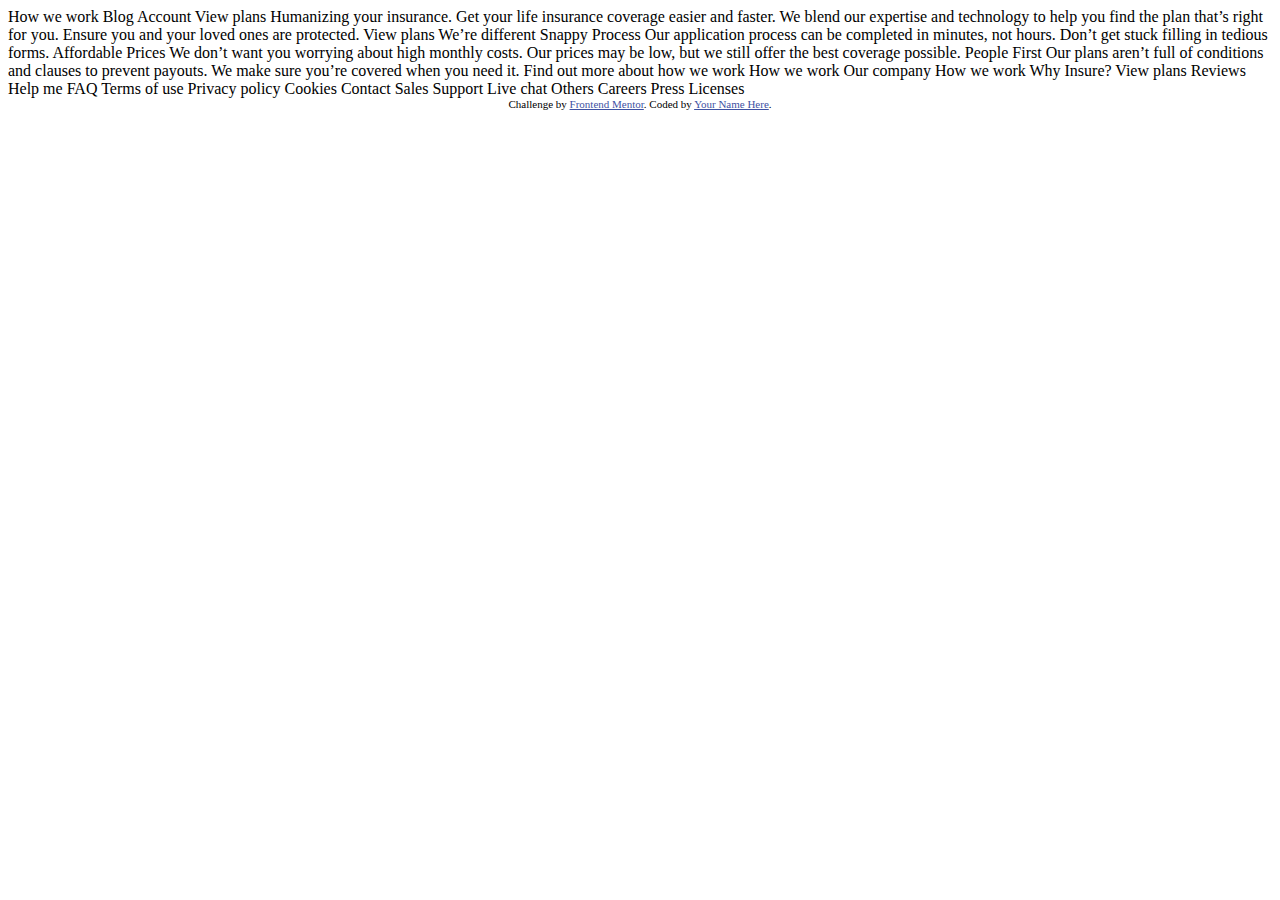
<file: index.html>
<!DOCTYPE html>
<html lang="en">
<head>
  <meta charset="UTF-8">
  <meta name="viewport" content="width=device-width, initial-scale=1.0"> <!-- displays site properly based on user's device -->

  <link rel="icon" type="image/png" sizes="32x32" href="./images/favicon-32x32.png">
  
  <title>Frontend Mentor | Insure landing page</title>

  <!-- Feel free to remove these styles or customise in your own stylesheet 👍 -->
  <style>
    .attribution { font-size: 11px; text-align: center; }
    .attribution a { color: hsl(228, 45%, 44%); }
  </style>
</head>
<body>

  How we work
  Blog
  Account
  View plans

  Humanizing your insurance.

  Get your life insurance coverage easier and faster. We blend our expertise 
  and technology to help you find the plan that’s right for you. Ensure you 
  and your loved ones are protected.

  View plans

  We’re different

  Snappy Process

  Our application process can be completed in minutes, not hours. Don’t get 
  stuck filling in tedious forms.

  Affordable Prices

  We don’t want you worrying about high monthly costs. Our prices may be low, 
  but we still offer the best coverage possible.

  People First

  Our plans aren’t full of conditions and clauses to prevent payouts. We make 
  sure you’re covered when you need it.

  Find out more about how we work

  How we work

  Our company

  How we work
  Why Insure?
  View plans
  Reviews

  Help me

  FAQ
  Terms of use
  Privacy policy
  Cookies

  Contact

  Sales
  Support
  Live chat

  Others

  Careers
  Press
  Licenses

  
  <div class="attribution">
    Challenge by <a href="https://www.frontendmentor.io?ref=challenge" target="_blank">Frontend Mentor</a>. 
    Coded by <a href="#">Your Name Here</a>.
  </div>
</body>
</html>
</file>
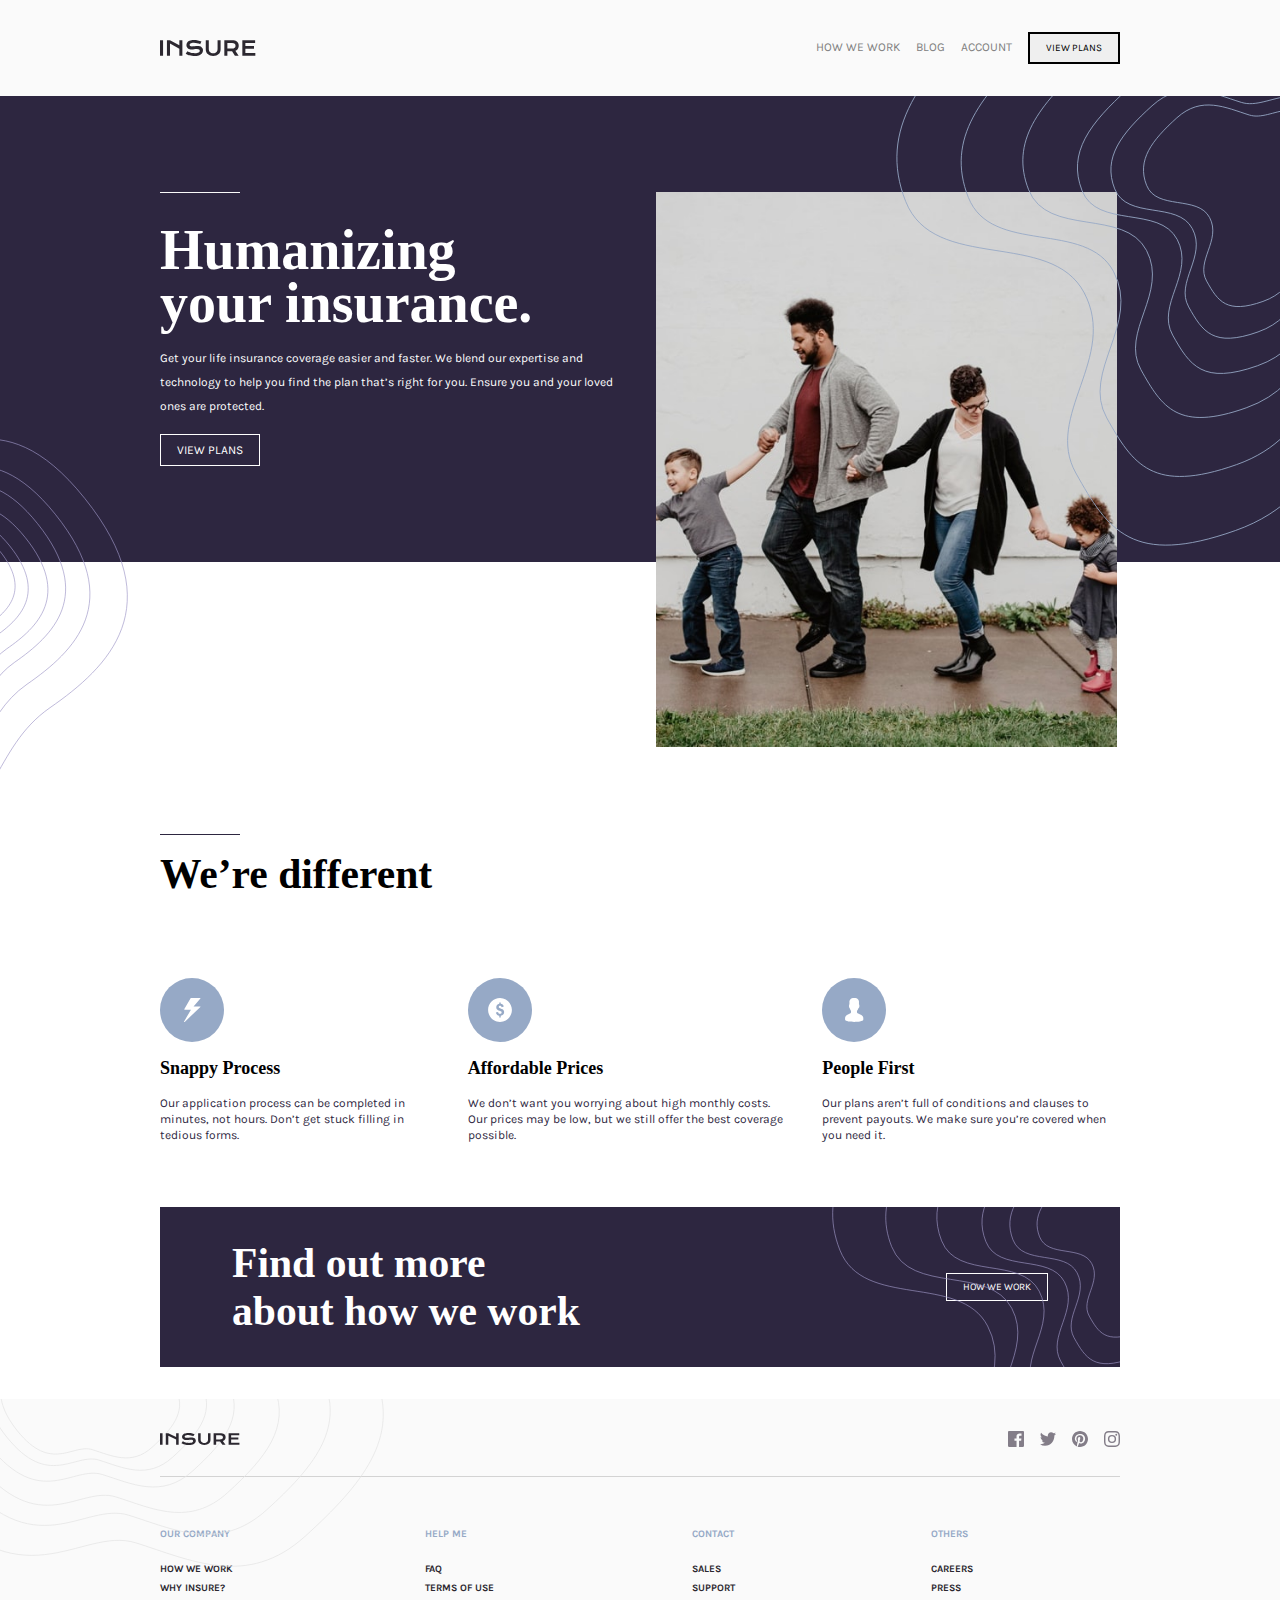
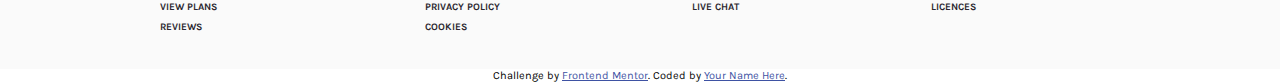
<file: Corrections/index.html>
<!DOCTYPE html>
<html lang="en">
<head>
  <meta charset="UTF-8">
  <meta name="viewport" content="width=device-width, initial-scale=1.0"> <!-- displays site properly based on user's device -->

  <link rel="icon" type="image/png" sizes="32x32" href="./images/favicon-32x32.png">
   <link rel="stylesheet" href="style.css">
  <!-- google font  -->
  <!-- font-family: 'Karla', sans-serif; -->
  <link rel="preconnect" href="https://fonts.googleapis.com">
  <link rel="preconnect" href="https://fonts.gstatic.com" crossorigin>
  <link href="https://fonts.googleapis.com/css2?family=Karla:ital,wght@0,200;0,300;0,400;0,500;0,600;0,700;0,800;1,200;1,300;1,400;1,500;1,600;1,700;1,800&display=swap" rel="stylesheet">

  <!-- font-family: 'Karla', sans-serif; -->
  <link rel="preconnect" href="https://fonts.googleapis.com">
  <link rel="preconnect" href="https://fonts.gstatic.com" crossorigin>
  <link href="https://fonts.googleapis.com/css2?family=Karla:ital,wght@0,200;0,300;0,400;0,500;0,600;0,700;0,800;1,200;1,300;1,400;1,500;1,600;1,700;1,800&display=swap" rel="stylesheet">

  <title>Frontend Mentor | Insure landing page</title>

  <!-- Feel free to remove these styles or customise in your own stylesheet 👍 -->
  <style>
    .attribution { font-size: 11px; text-align: center; }
    .attribution a { color: hsl(228, 45%, 44%); }
  </style>

  <link rel="stylesheet" href="./style.css">
</head>
<body>
  <!-- hero section  -->
<header class="hero">
  <!-- navbar  -->
  <nav class="hero-nav">
    <img src="../images/logo.svg" class="hero-nav-logo">
    <ul class="hero-nav-menu" id="nav-menu">
      <li><a href="">HOW WE WORK</a></li>
      <li><a href="">BLOG</a></li>
      <li><a href="">ACCOUNT</a></li>
      <button class="hero-nav-menu-button">VIEW PLANS</button>
      <img src="../images/bg-pattern-mobile-nav.svg" class="nav-pattern" alt="">
    </ul>
    <img src="../images/icon-hamburger.svg" id="menu-icon" class="hero-nav-icon" alt="">
  </nav>
  <!-- sub hero  -->
  <section class="intro">
    <div class="intro-first">
      <h1>Humanizing <br> your insurance.</h1>
      <p>Get your life insurance coverage easier and faster. We blend our expertise and technology to help you find the plan that’s right for you. Ensure you and your loved ones are protected.</p>
      <button>View plans</button>
    </div>
    <div class="intro-second">
      <img src="../images/image-intro-desktop.jpg" alt="">
    </div>
    <!-- destop patterns  -->
    <img src="../images/bg-pattern-intro-left-desktop.svg" class="intro-pattern-left" alt="">
    <img src="../images/bg-pattern-intro-right-desktop.svg" class="intro-pattern-right" alt="">
    <!-- mobile pattterns  -->
    <img src="../images/bg-pattern-intro-left-mobile.svg" class="intro-pattern-leftMobile" alt="">
    <img src="../images/bg-pattern-intro-right-mobile.svg" class="intro-pattern-rightMobile" alt="">
  </section>
</header>

<!-- mamin section  -->
<main class="main">
  <!-- different section  -->
  <section class="different">
    <div class="different-header">
      <h2>We’re different</h2>
    </div>
    <div class="different-contents">
      <div class="different-item">
        <img src="../images/icon-snappy-process.svg" alt="">
        <h4>Snappy Process</h4>
        <p> Our application process can be completed in minutes, not hours. Don’t get stuck filling in tedious forms.</p>
      </div>
      <div class="different-item">
        <img src="../images/icon-affordable-prices.svg" alt="">
        <h4>Affordable Prices</h4>
        <p> We don’t want you worrying about high monthly costs. Our prices may be low, but we still offer the best coverage possible.</p>
      </div>
      <div class="different-item">
        <img src="../images/icon-people-first.svg" alt="">
        <h4>People First</h4>
        <p> Our plans aren’t full of conditions and clauses to prevent payouts. We make sure you’re covered when you need it.</p>
      </div>
    </div>
  </section>

  <!-- find section  -->
  <section class="find">
    <div class="find-contents">
      <h1>Find out more <br> about how we work</h1>
      <button>HOW WE WORK</button>
      <img src="../images/bg-pattern-how-we-work-desktop.svg" alt="">
      <img src="../images/bg-pattern-how-we-work-mobile.svg" alt="">
      <!-- <img src="../images/bg-pattern-how-we-work-mobile.svg" alt=""> -->
    </div>
  </section>
</main>

<!-- footer section  -->
<footer class="footer">
  <img src="../images/bg-pattern-footer-desktop.svg" class="footer-pattern-desktop" alt="">
  <img src="../images/bg-pattern-footer-mobile.svg" class="footer-pattern-mobile" alt="">
  <section class="footer-section">
    <div class="footer-first">
      <img src="../images/logo.svg" class="footer-first-logo" alt="">
      <div class="footer-first-icons">
        <img src="../images/icon-facebook.svg" alt="">
        <img src="../images/icon-twitter.svg" alt="">
        <img src="../images/icon-pinterest.svg" alt="">
        <img src="../images/icon-instagram.svg" alt="">
      </div>
    </div>

    <div class="footer-second">
      <ul>
        <li><a href="">Our company</a></li>
        <li><a href="">How we work</a></li>
        <li><a href="">Why Insure?</a></li>
        <li><a href="">View plans</a></li>
        <li><a href="">Reviews</a></li>
      </ul>
      <ul>
        <li><a href="">Help me</a></li>
        <li><a href="">FAQ</a></li>
        <li><a href="">Terms of use</a></li>
        <li><a href="">Privacy policy</a></li>
        <li><a href="">Cookies</a></li>
      </ul>
      <ul>
        <li><a href="">Contact</a></li>
        <li><a href="">Sales</a></li>
        <li><a href="">Support</a></li>
        <li><a href="">Live chat</a></li>
      </ul>
      <ul>
        <li><a href="">Others</a></li>
        <li><a href="">Careers</a></li>
        <li><a href="">Press</a></li>
        <li><a href="">Licences</a></li>
      </ul>
    </div>
  </section>
</footer>




  <div class="attribution">
    Challenge by <a href="https://www.frontendmentor.io?ref=challenge" target="_blank">Frontend Mentor</a>.
    Coded by <a href="#">Your Name Here</a>.
  </div>

  <script src="./script.js">
  </script>
</body>
</html>
</file>
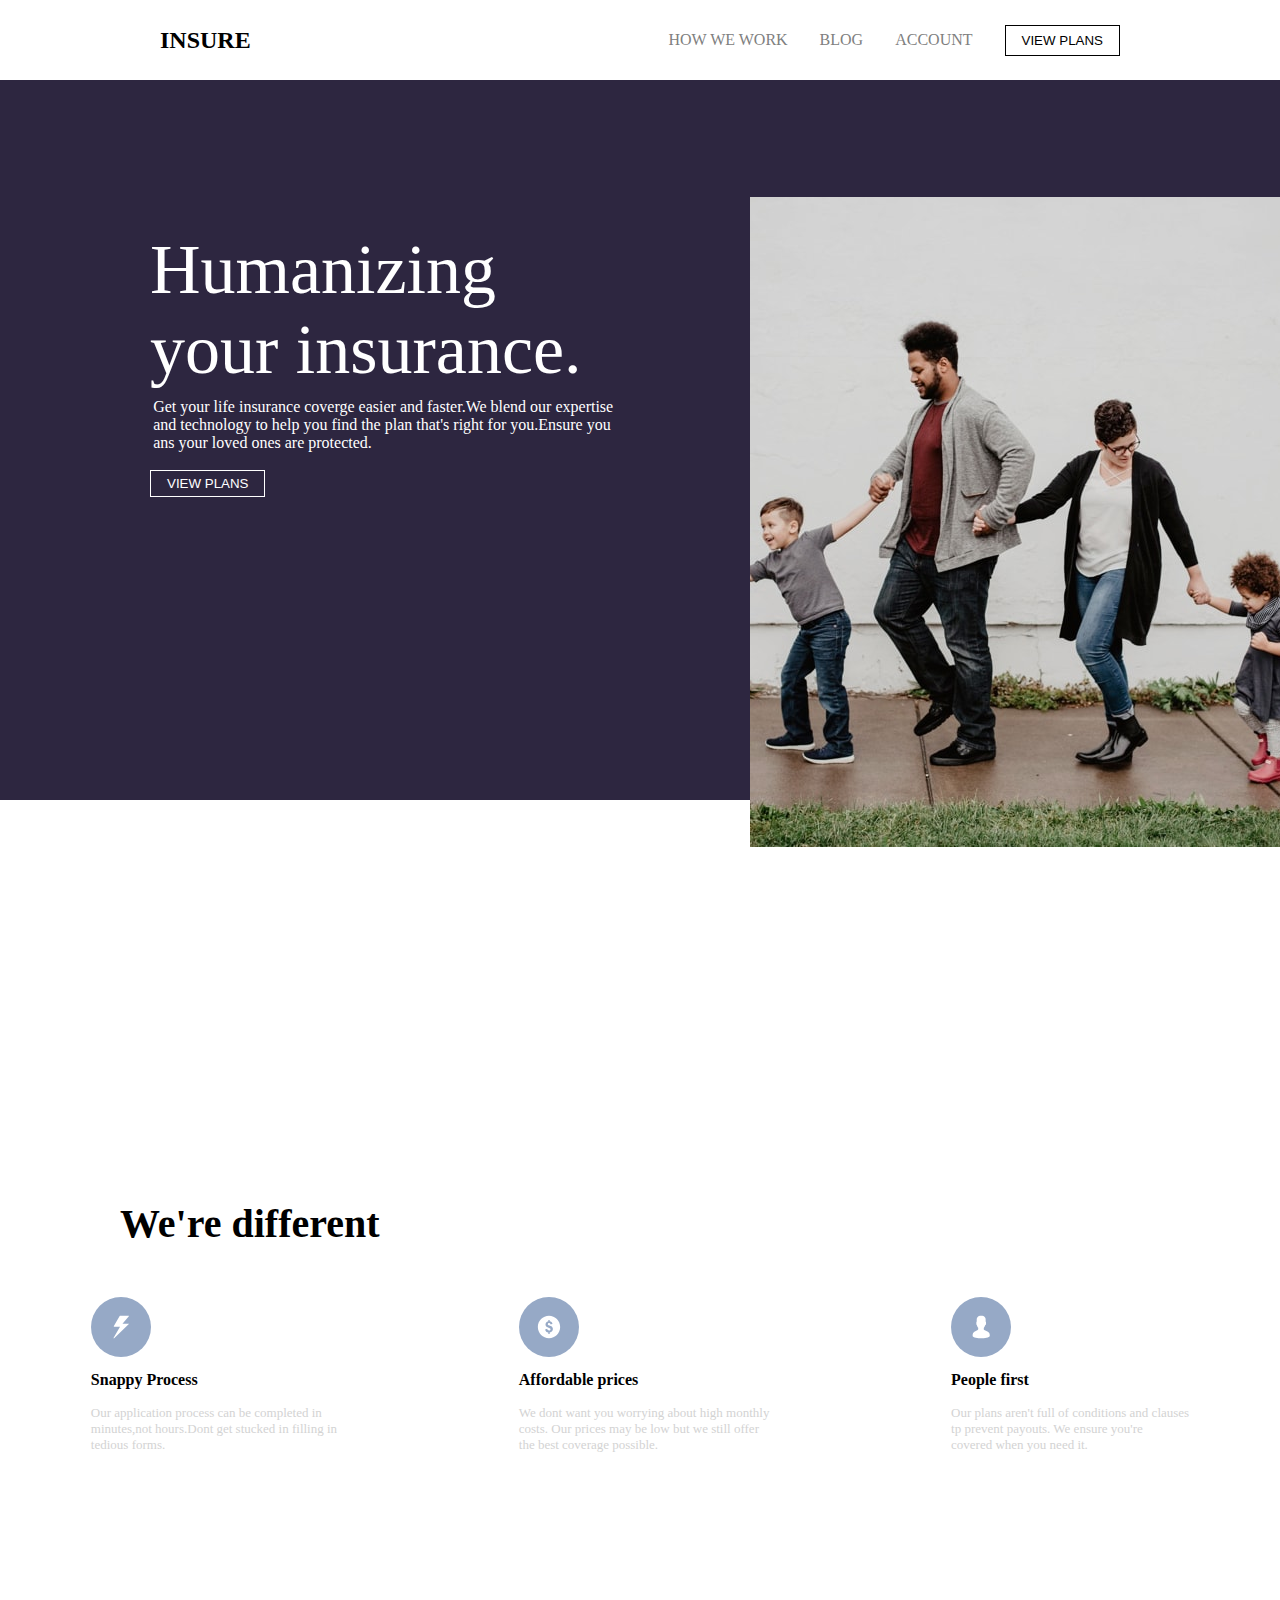
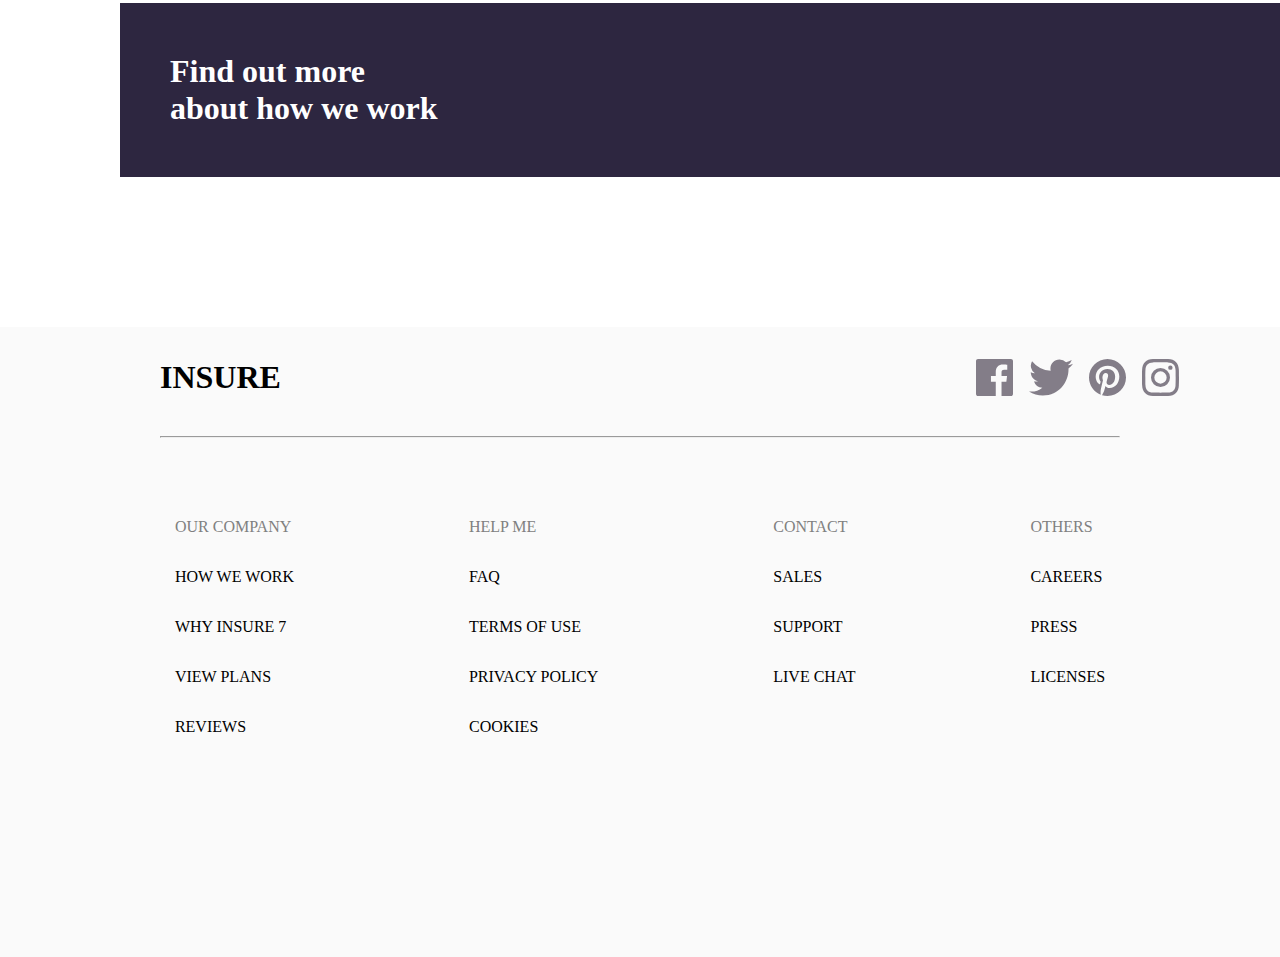
<file: work/insure.html>
<!DOCTYPE html>
<html lang="en">
  <head>
    <meta charset="UTF-8" />
    <meta name="viewport" content="width=device-width, initial-scale=1.0" />
    <title>Document</title>
    <link rel="stylesheet" href="insure.css" />
  </head>
  <body>
    <section>
      <nav>
        <h2>INSURE</h2>

        <ul>
          <li><a href="">HOW WE WORK</a></li>
          <li><a href="">BLOG</a></li>
          <li><a href="">ACCOUNT</a></li>
          <button href="" class="button1">VIEW PLANS</button>
        </ul>
        <img src="images/icon-hamburger.svg" class="menuicon" alt="" />
      </nav>

      <header class="container">
        <div class="container1">
          <div class="container-div">
            <p class="one">
              Humanizing <br />
              your insurance.
            </p>

            <p class="two">
              Get your life insurance coverge easier and faster.We blend our
              expertise <br />
              and technology to help you find the plan that's right for
              you.Ensure you <br />
              ans your loved ones are protected.
            </p>

            <button class="three">VIEW PLANS</button>
          </div>
          <div class="container-img">
            <img src="images/image-intro-desktop.jpg" alt="" />
          </div>
          <!-- <img class="mobile" src="images/image-intro-mobile.jpg" alt=""> -->
        </div>
        <!-- <div><img class="left" src="images/bg-pattern-intro-left-desktop.svg" alt=""></div> -->
      </header>

      <main>
        <h1 class="main1">We're different</h1>

        <div class="container2">
          <div>
            <img src="images/icon-snappy-process.svg" alt="" />
            <h4>Snappy Process</h4>
            <p>
              Our application process can be completed in <br />
              minutes,not hours.Dont get stucked in filling in <br />
              tedious forms.
            </p>
          </div>

          <div>
            <img src="images/icon-affordable-prices.svg" alt="" />
            <h4>Affordable prices</h4>
            <p>
              We dont want you worrying about high monthly <br />
              costs. Our prices may be low but we still offer <br />
              the best coverage possible.
            </p>
          </div>

          <div>
            <img src="images/icon-people-first.svg" alt="" />
            <h4>People first</h4>
            <p>
              Our plans aren't full of conditions and clauses <br />
              tp prevent payouts. We ensure you're<br />
              covered when you need it.
            </p>
          </div>
        </div>

        <div class="container3">
          <h1>
            Find out more <br />
            about how we work
          </h1>

          <button>HOW WE WORK</button>
        </div>
      </main>

      <footer>
        <section>
          <div class="icons1">
            <h1>INSURE</h1>

            <div class="social-images">
              <img src="images/icon-facebook.svg" alt="" />
              <img src="images/icon-twitter.svg" alt="" />
              <img src="images/icon-pinterest.svg" alt="" />
              <img src="images/icon-instagram.svg" alt="" />
            </div>
          </div>

          <hr />

          <div class="list">
            <ul>
              <li>OUR COMPANY</li>
              <li>HOW WE WORK</li>
              <li>WHY INSURE 7</li>
              <li>VIEW PLANS</li>
              <li>REVIEWS</li>
            </ul>

            <div>
              <ul>
                <li>HELP ME</li>
                <li>FAQ</li>
                <li>TERMS OF USE</li>
                <li>PRIVACY POLICY</li>
                <li>COOKIES</li>
              </ul>
            </div>

            <div>
              <ul>
                <li>CONTACT</li>
                <li>SALES</li>
                <li>SUPPORT</li>
                <li>LIVE CHAT</li>
              </ul>
            </div>

            <div>
              <ul>
                <li>OTHERS</li>
                <li>CAREERS</li>
                <li>PRESS</li>
                <li>LICENSES</li>
              </ul>
            </div>
          </div>
        </section>
        <section>
          
        </section>
      </footer>
    </section>
  </body>
</html>
</file>
<file: Corrections/style.css>
:root {
    /* ### Primary */
  
    --Dark-Violet: hsl(256, 26%, 20%);
    --Grayish-Blue: hsl(216, 30%, 68%);
  
    /* ### Neutral */
  
    --Very-Dark-Violet: hsl(270, 9%, 17%);
    --Dark-Grayish-Violet: hsl(273, 4%, 51%);
    --Very-Light-Gray: hsl(0, 0%, 98%);
  
    /* fonts  */
    --Header-font: "DM Serif Display", serif;
  }
  
  * {
    padding: 0;
    margin: 0;
    box-sizing: border-box;
    font-family: "Karla", sans-serif;
  }
  
  .hero {
    width: 100%;
    height: auto;
    max-width: 1440px;
    margin: 0 auto;
    /* background-color: green; */
  }
  
  /* navbar  */
  .hero-nav {
    background-color: var(--Very-Light-Gray);
    width: 100%;
    padding: 2rem 10rem;
    display: flex;
    justify-content: space-between;
    align-items: center;
    position: fixed;
    top: 0;
    left: 0;
    z-index: 10;
  }
  
  .hero-nav-icon {
    display: none;
  }
  .hero-nav-menu {
    display: flex;
    align-items: baseline;
    gap: 1rem;
    font-size: 12px;
  }
  .hero-nav-menu li {
    list-style-type: none;
  }
  .hero-nav-menu li a {
    text-decoration: none;
    color: grey;
  }
  .hero-nav-menu li a:hover {
    color: #000;
  }
  .hero-nav-menu-button {
    font-size: 10px;
    padding: 8px 16px;
    border: 2px solid #000;
  }
  .hero-nav-menu-button:hover {
    background-color: var(--Very-Dark-Violet);
    color: white;
    cursor: pointer;
  }
  .hero-nav-logo {
    width: 6rem;
  }
  .nav-pattern{
    display: none;
  }
  
  /* navbar media  */
  
  @media (max-width: 425px){
    .hero-nav-menu{
      position: absolute;
      left: -100%;
      top: 7rem;
      background-color: var(--Very-Dark-Violet);
      width: 100%;
      padding: 4rem 2rem 0;
      flex-direction: column;
      align-items: center;
      gap: 3rem;
    }
     .hero-nav-menu.active{
      left: 0;
     }
    .hero-nav-menu li a {
      text-decoration: none;
      color: white;
      font-size: 1.5rem;
  }
  .nav-pattern{
    display: block;
    margin-top: 3rem;
  }
  .hero-nav-menu-button {
    font-size: 25px;
    padding: 15px 16px;
    width: 100%;
    background: transparent;
    color: white;
    border: 2px solid white;
  }
    .hero-nav-icon {
    display: block;
  }
  .hero-nav {
    padding: 2.5rem 2rem;
  }
  .hero-nav-logo {
    width: 8rem;
  }
  }
  
  /* sub hero/ Intro */
  .intro {
    width: 100%;
    padding: 6rem 10rem;
    /* display: flex; */
    display: grid;
    grid-template-columns: repeat(2, 1fr);
    align-items: start;
    background-color: var(--Dark-Violet);
    color: white;
    gap: 2rem;
    /* height: 70vh; */
    position: relative;
    margin-top: 6rem;
  }
  .intro-first h1 {
    font-size: 3.5rem;
    font-family: var(--Header-font);
    line-height: 3.3rem;
  }
  .intro-first p {
    font-size: 12px;
    line-height: 1.5rem;
  }
  .intro-first button {
    padding: 8px 16px;
    font-size: 12px;
    border: 1px solid white;
    background-color: transparent;
    color: white;
    text-transform: uppercase;
  }
  .intro-first button:hover {
    background-color: white;
    color: var(--Very-Dark-Violet);
    cursor: pointer;
  }
  .intro-first h1::before {
    content: "";
    width: 5rem;
    display: block;
    background-color: var(--Very-Light-Gray);
    padding: 0.1px;
    margin-bottom: 2rem;
  }
  .intro-first {
    display: flex;
    flex-direction: column;
    gap: 1rem;
    align-items: baseline;
  }
  
  .intro-second img {
    position: absolute;
    width: 36%;
  }
  .intro-pattern-left {
    position: absolute;
    width: 8rem;
    left: 0;
    bottom: -13rem;
  }
  .intro-pattern-right {
    position: absolute;
    width: 30%;
    right: 0;
    top: -4.5rem;
  }
  .intro-pattern-leftMobile{
      display: none;
  }
  .intro-pattern-rightMobile{
      display: none;
  }
  /* sub hero/Intro */
  @media (max-width: 425px) {
    .intro-pattern-left {
      display: none;
    }
    .intro-pattern-right {
      display: none;
  }
  .intro-pattern-leftMobile{
      position: absolute;
      display: block;
      bottom: 18rem;
  }
  .intro-pattern-rightMobile{
      position: absolute;
      display: block;
      /* display: none; */
      bottom: -15rem;
      right: 0;
  }
  .intro-second img {
    position: static;
    width: 100%;
  }
  .intro-first{
      padding: 4rem 2rem;
      text-align: center;
      align-items: center;
  }
  .intro {
      display: flex;
      flex-direction: column-reverse;
      padding: 0;
      position: relative;
  }
  .intro-first h1 {
    font-size: 3rem;
  }
  .intro-first h1::before {
    display: none;
  }
  .intro-first p {
    font-size: 14px;
    margin-bottom: 1rem;
  }
  }
  
  /* main section  */
  
  .main {
    max-width: 1440px;
    width: 100%;
    margin: 0 auto;
  }
  
  /* different section  */
  .different {
    width: 100%;
    padding: 2rem 10rem;
    margin-top: 15rem;
  }
  
  .different-header h2 {
    font-size: 2.6rem;
    font-family: var(--Header-font);
  }
  .different-header h2::before {
    content: "";
    width: 5rem;
    display: block;
    background-color: var(--Dark-Violet);
    padding: 0.1px;
    margin-bottom: 1rem;
  }
  .different-contents {
    /* display: grid;
      grid-template-columns: repeat(3, 1fr); */
    display: flex;
    /* justify-content: center; */
    align-items: center;
    gap: 2rem;
    margin-top: 5rem;
  }
  
  .different-item {
    display: flex;
    flex-direction: column;
    gap: 1rem;
    align-items: baseline;
  }
  .different-item img {
    width: 4rem;
  }
  .different-item h4 {
    font-weight: bold;
    font-family: var(--Header-font);
    font-size: 18px;
  }
  .different-item p {
    color: var(--Dark-Violet);
    font-size: 12px;
    line-height: 1rem;
  }
  
  /* different section  Media querry  */
  @media (max-width: 425px) {
    .different {
      padding: 2rem 2rem;
    }
    .different-contents {
      flex-direction: column;
      text-align: center;
    }
    .different-item {
      align-items: center;
    }
    .different-header {
      text-align: center;
    }
    .different-header h2::before {
      margin: 0 auto 2rem;
    }
  }
  
  /* find section  */
  
  .find {
    width: 100%;
    height: auto;
    padding: 2rem 10rem;
  }
  .find-contents {
    display: flex;
    background-color: var(--Dark-Violet);
    color: white;
    padding: 2rem 4.5rem;
    justify-content: space-between;
    align-items: center;
    position: relative;
    overflow: hidden;
  }
  
  .find-contents h1 {
    font-family: var(--Header-font);
    font-size: 2.6rem;
  }
  .find-contents button {
    padding: 7px 16px;
    font-size: 10px;
    background-color: transparent;
    border: 1.5px solid white;
    color: white;
  }
  .find-contents button:hover {
    background-color: white;
    color: var(--Very-Dark-Violet);
    cursor: pointer;
  }
  .find-contents img:nth-of-type(1) {
    position: absolute;
    right: 0;
    top: 0;
    width: 18rem;
  }
  .find-contents img:nth-of-type(2) {
    display: none;
  }
  
  /* find section Media querry  */
  @media (max-width: 425px) {
    .find {
      padding: 2rem 2rem;
      text-align: center;
    }
    .find-contents {
      flex-direction: column;
      padding: 4rem 1.8rem;
      gap: 2.5rem;
    }
    .find-contents h1 {
      font-size: 2.6rem;
      line-height: 2.5rem;
      z-index: 2;
    }
    .find-contents button {
      padding: 12px 22px;
      font-size: 14px;
      z-index: 2;
    }
    .find-contents img:nth-of-type(1) {
      display: none;
    }
    .find-contents img:nth-of-type(2) {
      position: absolute;
      display: block;
      right: 0;
      top: 0;
    }
  }
  
  /* footer section  */
  
  .footer {
    max-width: 1440px;
    width: 100%;
    margin: 0 auto;
    position: relative;
  }
  .footer-section {
    width: 100%;
    padding: 2rem 10rem;
    background: var(--Very-Light-Gray);
  }
  
  .footer-first {
    display: flex;
    justify-content: space-between;
    align-items: center;
    border-bottom: 1px solid lightgrey;
    padding-bottom: 1.8rem;
  }
  .footer-first-icons {
    display: flex;
    gap: 1rem;
    align-items: center;
  }
  .footer-first-logo {
    width: 5rem;
    z-index: 5;
  }
  .footer-first-icons img {
    width: 1rem;
    z-index: 5;
  }
  .footer-first-icons img:hover {
    /* background-color: ; */
    /* fill: var(--Very-Dark-Violet); */
    filter: brightness(100) invert(2);
    cursor: pointer;
  }
  
  .footer-second {
    display: flex;
    justify-content: space-between;
    width: 85%;
    margin-top: 3rem;
  }
  .footer-second ul li {
    list-style-type: none;
    line-height: 1.2rem;
    font-size: 10px;
    text-transform: uppercase;
    font-weight: bold;
  }
  .footer-second ul li a {
    text-decoration: none;
    color: var(--Very-Dark-Violet);
  }
  .footer-second ul li a:hover {
    text-decoration: underline;
  }
  .footer-second ul li:first-child {
    margin-bottom: 1rem;
  }
  .footer-second ul li:first-child a {
    color: var(--Grayish-Blue);
  }
  
  .footer-pattern-desktop {
    position: absolute;
    top: 0;
    width: 30%;
  }
  .footer-pattern-mobile {
    display: none;
  }
  
  @media (max-width: 425px) {
    .footer-section {
      padding: 5rem 2rem;
    }
    .footer-first {
      flex-direction: column;
      gap: 2rem;
      padding: 0 0rem 2rem;
    }
    .footer-pattern-mobile {
      display: block;
      position: absolute;
      top: 0;
      right: 0;
      width: 100%;
      /* z-index: -1; */
    }
    .footer-pattern-desktop {
      display: none;
    }
    .footer-second {
      flex-direction: column;
      text-align: center;
      margin: 0 auto;
      padding: 2rem 0;
    }
    .footer-first-icons img {
      width: 1.5rem;
    }
    .footer-first-logo {
      width: 6.5rem;
    }
  }
</file>
<file: work/insure.css>
*{
    margin: 0%;
    padding: 0;
    box-sizing: border-box;
}

nav{
    display: flex;
    justify-content: space-between;
    align-items: center;
    padding: 1rem  2rem;
    gap: 200px;
    width: 100%;
    height: 80px;
     padding: 2rem 10rem;  
}

nav ul{
    list-style: none;
    display: inline-flex;
    gap: 2rem;
    
    align-items: center; 
}

nav ul a{
   text-decoration: none;
   color: grey;
}

nav ul li a:hover{
      color:  hsl(256, 26%, 20%);
      cursor: pointer;
      
}
.button1{
     padding: 7px 1rem; 
     background-color: white;
     border: 1.5px solid;
   
}

.button1 :hover{
   background-color: grey;
   color: white;
   cursor: pointer;

}

.container{
    background-color: hsl(256, 26%, 20%);
    height: 80vh;
    /* padding: 2rem 10rem;   */   
}

.mobile{
   display: none;
}
.container1{
    display: block;
    color: white;
      padding: 150px; 
}


.one{
    font-size: 70px;
}

.two{
    padding: 0.5rem 0.2rem;
}

.three{
    padding: 5px 1rem;
    background-color: hsl(256, 26%, 20%) ;
    color: white;
    border: 1px solid white;
    margin-top: 10px;
}
  .container img{
     position: relative ;
      bottom: 300px; 
     left: 600px;
    
}
main{
   margin-top: 270px;
 }
 .main1{
   margin-top: 400px;
    margin-left: 120px;
    font-size: 40px;
 }

 .container2{
    display: flex;
    justify-content: space-around;
    align-items: center;
    margin-top: 50px;

    
    
 }
 .container2 p{
    font-size: small;
    color: lightgray;
 padding-top: 1rem;
    
 }
 .container2 img{
    width: 60px;
    height: 60px;
    margin-bottom: 10px;
 }

 .container3{

    background-color:  hsl(256, 26%, 20%);
    color: white;
     display: flex;
   width: 172vh;
     margin-top: 150px;
   margin-left: 120px;  
     justify-content: space-between;
   padding: 50px ;
   margin-bottom: 150px;
   
 } 

 .container3 button{
    padding: 0.2px 0.5rem;
    background-color: transparent;
    color: white;
    border: 2px solid white;
    align-items: baseline;
    align-items: center;
    /* padding: 1rem 3rem; */
 }

 .container3 h1{
    font-size: 2rem;
 }

 footer{
    background-color: hsl(0, 0%, 98%);
    padding-top: 3rem;
    height: 70vh;
    padding: 2rem 10rem; 

;
 }

 .social-images{
   display: flex;
   gap: 1rem;
 }
 
 .list{
    display: flex;
    justify-content: space-evenly;
    padding-top: 5rem;
    column-gap: 10rem;
    
    

 }

 .list ul li{
    list-style-type: none;
    justify-content: center;
    align-items: center;
    
    margin-bottom: 2rem;
    
 }



 .list ul li:first-of-type{
    color: grey;
    margin-bottom: 2rem;

 } 

 .icons1{
   display: flex;
   justify-content: space-between;
    margin-bottom: 40px;
    /* padding: 2rem 10rem; */
 }

 .three:hover{
         background-color: rgb(71, 42, 165);
      
 }

.left{
   position: relative;
   bottom: 100px;
}

.one hr{
   width: 5px;
   padding: 20px;
}
.menuicon{
   display: none;
}


/* @media (max-width:  425px){


    nav ul li 
   {
      display: none;
   }

    .footer ul li {
      display: flex;
      flex-direction: column;
   } 
 .button1{
      display: none;
   }
   .menuicon{
      display: block;}
   
      .list{
         display: flex;
         flex-direction: column;

      }
      footer {
         padding: 2rem 2rem;
         display: flex;
         flex-direction: column;
      }

      
      .list ul li{
         display: inline-flex;
         
         
      }

      
}  */

@media (max-width:  425px){
   nav ul{
      display: none;
   }
   nav{
      padding: 2rem 2rem;  
   }
    .menuicon{
      display: flex;
    }
    .container1 {
      padding: 150px 10px; 
      padding-right: .0rem;
    }  

    .container2{
      display: flex;
      flex-direction: column;
      gap: 3rem;
    text-align: center;
    }

   
    /* .container-img{
      position: relative;
      padding-right: 2rem;
      right: 609px;
      bottom: 895px;
    }
      */

      .container-img{
         display: none;
      }
    .container-div{
      margin-top: 600px;
      width: 36%;
    }
      

    .main{
      text-align: center;
    }
    .container{
      height: fit-content;
      width: fit-content;
    }
    .two{
      display: flex;
    }


    /* footer section */
    .list{
      flex-direction: row;
      
    }

     ul li {
      text-align: center;
    }
  
}
</file>
